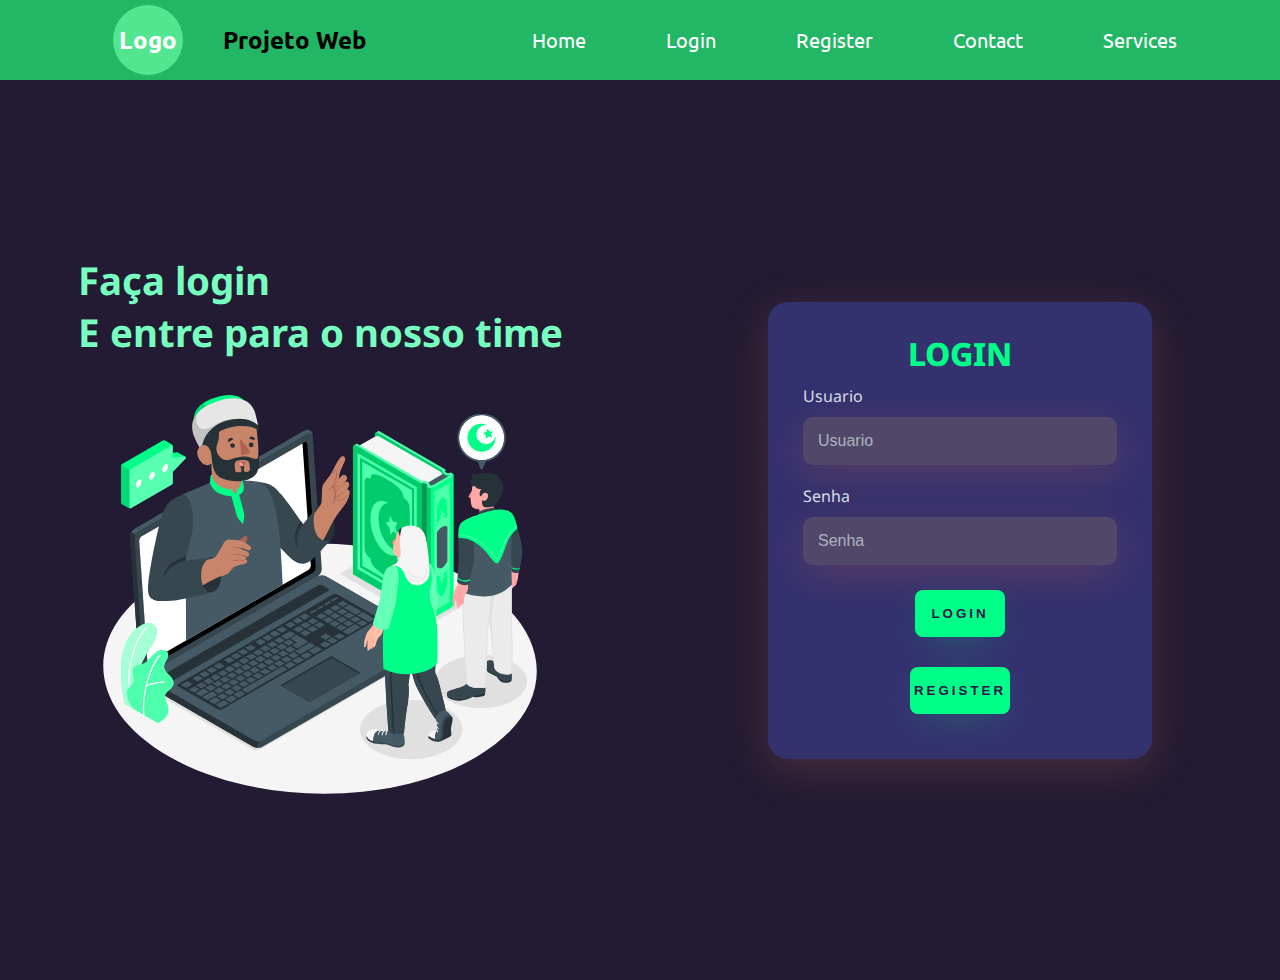
<file: curso/index.html>
<!DOCTYPE html>
<html lang="en">
<head>
    <meta charset="UTF-8">
    <meta name="viewport" content="width=device-width, initial-scale=1.0">
    <link rel="stylesheet" href="css/style.css">
    <title>Login</title>
</head>
<body>
    <header>
        <div class="wraper">
            <div class="logo">

                <h2>Logo</h2>

            </div>
            <div class="title">
                <h2>Projeto Web</h2>
            </div>
        </div>


        <nav>
            <ul class="navigation" >
            <li><a href="./home.html">Home</a></li>
            <li><a href="./index.html">Login</a></li>
            <li><a href="">Register</a></li>
            <li><a href="">Contact</a></li>
            <li><a href="">Services</a></li>
            </ul>

        </nav>


    </header>


    


    <div class = "main-login">
        <div class = "left-login">    
            <h1>Faça login <br> E entre para o nosso time</h1>
            <img src="camput.svg" class="computador" alt ="computador">
        </div>
        <div class = "right-login">
            <div class="card-login">
                <h1>LOGIN</h1>
                <div class="textfield">
                    <label for="usuario">Usuario</label>
                    <input type = "text" name = "usuario" placeholder = "Usuario">
                </div>
                <div class="textfield">
                    <label for="senha">Senha</label>
                    <input type = "password" name = "senha" placeholder = "Senha">
                </div>
                <button class = "btn-login" onclick="login()">Login</button>
                <button class = "btn-register" onclick="register()">Register</button>
            </div>
         </div>
</div>
   
    
</body>
</html>
</file>
<file: curso/css/style.css>
@import url('https://fonts.googleapis.com/css2?family=Noto+Sans:ital,wght@0,100..900;1,100..900&display=swap');

@import url('https://fonts.googleapis.com/css2?family=Ubuntu:ital,wght@0,300;0,400;0,500;0,700;1,300;1,400;1,500;1,700&display=swap');


*{
    margin: 0;
    padding: 0;
    box-sizing: border-box;
}


header{

    display: flex;
    align-items: center;
    justify-content: space-around;
    width: 100%;
    height: 80px;
    background: #22b765;

}




.wraper{
    display: flex;
    align-items: center;
    margin-left: 50px;

}

.logo{
    display: flex;
    justify-content: center;
    align-items: center;
    width: 70px;
    height: 70px;
    border-radius: 100%;
    background: #52e690;
}

.logo h2{

    color:#fff;
    font-family: 'Ubuntu', sans-serif;

}


.title{
    margin-left: 40px;
}

.title h2{

    font-family: "Ubuntu",sans-serif;

}

.navigation{
    display: flex;
    

}

.navigation li{
margin: 40px;
justify-content:flex-end;
list-style: none;

}

.navigation li a{
    text-decoration: none;
    font-size: 20px;
    font-family: 'Ubuntu', sans-serif;
    color: #fff;

}

.navigation li a:hover{

    background-color: rgb(90, 117, 249);
    color: red;



}

body{

margin: 0;
font-family: 'Noto Sans', sans-serif;

}

body *{  

    box-sizing: border-box;


}

.main-login{

    width: 100vw;
    height: 100vh;
    background: #221b33;
    display: flex;
    justify-content: center;
    align-items: center;

}

.left-login{

    width: 50vw;
    height: 100vh;
    display: flex;
    justify-content: center;
    align-items: center;
    flex-direction: column;



}

.left-login > h1{

    font-size:3vw;
    color: #77ffc0;



}

.computador{

    width: 35vw;;

}

.right-login{

    width: 50vw;
    height: 100vh;
    display: flex;
    justify-content: center;
    align-items: center;
}

.card-login{

    width: 60%;
    display: flex;
    justify-content: center;
    align-items: center;
    flex-direction: column;
    padding: 30px 35px;
    background: #34316f;
    border-radius: 20px;
    box-shadow: 0px 10px 40px #9a565656;


}


.card-login > h1{

    color: #00ff88;
    font-weight: 800;
    margin: 0;


}

.textfield{

    width: 100%;
    display: flex;
    flex-direction:  column;
    align-items: flex-start;
    justify-content: center;
    margin: 10px;
}

.textfield > input{

    width: 100%;
    border: none;
    border-radius:  10px;
    padding: 15px;
    background: #514869;
    color: #f0ffffde;
    font-size: 12pt;
    box-shadow: 0px 10px 40px #9a565656;
    outline: none;
    box-sizing: border-box;
}

.textfield > label {


    color: #f0ffffde;
    margin-bottom: 10px;

}

.textfield > input::placeholder{
    color: #f0ffff94;

}

.btn-login{
    width: 90px;
    padding: 16px 0px;
    margin: 15px;
    border: none;
    border-radius: 8px;
    outline: none;
    text-transform: uppercase;
    font-weight: 800;
    letter-spacing: 3px;
    color: #2b134b;
    background-color: #00ff88;
    cursor: pointer;
    box-shadow: 0px 10px 40px -12px #00ff8052;
}
.btn-register{
    width: 100px;
    padding: 16px 0px;
    margin: 15px;
    border: none;
    border-radius: 8px;
    outline: none;
    text-transform: uppercase;
    font-weight: 800;
    letter-spacing:  3px;
    color: #2b134b;
    background-color: #00ff88;
    cursor: pointer;
    box-shadow: 0px 10px 40px -12px #00ff8052;
}

@media only screen and (max-widht: 950px ){

        .card-login{
            width: 85%;
        }

}

@media only screen and (max-widht: 600px ){

        .main-login{
            flex-direction: column;
        }
        .left-login > h1{
                display: none;
        }

        .left-login{
            width: 100%;
            height: auto;
        }

        .right-login{
            width: 100%;
            height: auto;

        }

        .computador{
            width: 50vw;

        }



}
</file>
